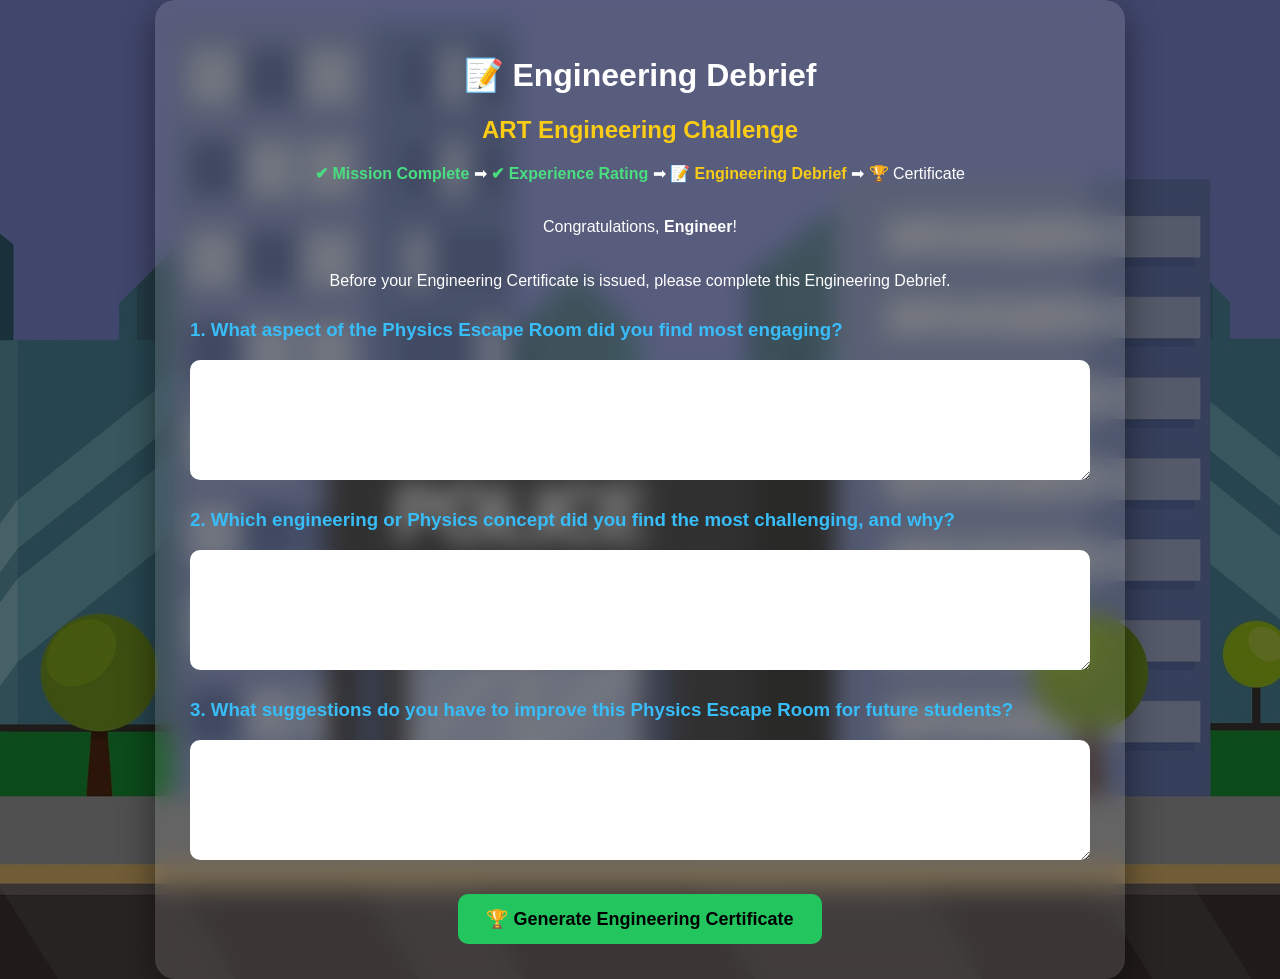
<file: certificate.html>
<!DOCTYPE html>
<html lang="en">
<head>
<meta charset="UTF-8">
<meta name="viewport" content="width=device-width, initial-scale=1.0">
<title>ART Engineering Challenge - Certificate</title>

<style>
body{
    margin:0;
    font-family:Arial,Helvetica,sans-serif;
    display:flex;
    justify-content:center;
    align-items:center;
    min-height:100vh;
    color:white;
    overflow:hidden;
}
body::before{
    content:"";
    position:fixed;
    inset:0;
    background:
      linear-gradient(rgba(0,0,0,.45),rgba(0,0,0,.45)),
      url("wallpaper2.jpg") center/cover no-repeat;
    z-index:-2;
}
#confetti{
    position:fixed;
    inset:0;
    pointer-events:none;
    z-index:-1;
}
#intro{
    position:fixed;
    inset:0;
    background:rgba(0,0,0,.92);
    display:flex;
    flex-direction:column;
    justify-content:center;
    align-items:center;
    text-align:center;
    transition:opacity 1s;
}
#intro h1{font-size:48px;margin:10px;}
#intro p{font-size:24px;}
.certificate{
    display:none;
    width:min(920px,92%);
    background:rgba(255,255,255,.12);
    backdrop-filter:blur(10px);
    border-radius:20px;
    padding:40px;
    text-align:center;
    box-shadow:0 10px 40px rgba(0,0,0,.45);
}
h2{color:#ffd700;margin:10px 0;}
#player{font-size:38px;color:#4ade80;font-weight:bold;margin:20px;}
#award{font-size:80px;margin:10px;}
#rank{font-size:34px;font-weight:bold;margin:15px;}
#score{font-size:28px;color:#facc15;margin:15px;}
.buttons{margin-top:30px;}
button{
    padding:12px 24px;
    margin:8px;
    border:none;
    border-radius:10px;
    background:#22c55e;
    font-size:18px;
    font-weight:bold;
    cursor:pointer;
}
button:hover{background:#16a34a;}
.footer{opacity:.8;margin-top:25px;}
@media print{
    body::before,#intro,#confetti,.buttons{display:none!important;}
    .certificate{display:block!important;width:100%;box-shadow:none;background:white;color:black;}
    h2{color:#444;}
    #score{color:#000;}
    #player{color:#006400;}
}
</style>
</head>
<body>

<canvas id="confetti"></canvas>

<div id="intro">
    <h1>🎉 Mission Complete!</h1>
    <p>🚆 The ART has successfully arrived at the station.</p>
    <p>All engineering missions have been completed.</p>
    <p><strong>Calculating final results...</strong></p>
</div>

<div class="certificate" id="certificate">
    <h1>🏆</h1>
    <h2>ART Engineering Challenge</h2>
    <h3>Certificate of Completion</h3>

    <p>This certificate is proudly presented to</p>

    <div id="player"></div>

    <p>for successfully completing all four engineering missions in the</p>

    <h2>Physics Escape Room</h2>

    <div id="award"></div>
    <div id="rank"></div>
    <div id="score"></div>
    <div id="rating" style="font-size:26px; margin-top:15px;"></div>

    <div class="buttons">
        <button onclick="downloadCertificate()">📄 Download Certificate (PDF)</button>
        <button onclick="window.print()">🖨 Print Certificate</button>
        <button onclick="playAgain()">🔄 Play Again</button>
    </div>

    <p class="footer">
        Congratulations on becoming a Certified ART Engineer!
    </p>
</div>

<script>
const player = localStorage.getItem("playerName") || "Engineer";
const score = parseInt(localStorage.getItem("score") || "0");
const sessionID = localStorage.getItem("sessionID");

const rating = localStorage.getItem("rating");

const reflection1 = localStorage.getItem("reflection1");
const reflection2 = localStorage.getItem("reflection2");
const reflection3 = localStorage.getItem("reflection3");

if (!rating) {
    window.location.href = "rating.html";
}
if (!reflection1 || !reflection2 || !reflection3) {
    window.location.href = "reflection.html";
}

let medal="🥉",rank="Bronze Engineer";
if(score>=210){medal="🥇";rank="Gold Engineer";}
else if(score>=170){medal="🥈";rank="Silver Engineer";}

setTimeout(()=>{

    document.getElementById("intro").style.opacity="0";

    setTimeout(()=>{

        document.getElementById("intro").style.display="none";

        document.getElementById("certificate").style.display="block";

        // Update Google Sheet
        fetch(
            "https://script.google.com/macros/s/AKfycbykiiMMuVFMWosds-LTK07XMLnlqwPm8Jw8faviyZu7jm6koGoNJoC9v038bXhIRAk/exec?sessionID=" +
            encodeURIComponent(sessionID)
        )
        .then(response => response.text())
        .then(data => console.log("Certificate updated:", data))
        .catch(error => console.error("Update failed:", error));

    },1000);

},5000);

document.getElementById("player").textContent=player;
document.getElementById("award").textContent=medal;
document.getElementById("rank").textContent=rank;
document.getElementById("score").innerHTML="Final Score: <b>"+score+" / 240</b>";
document.getElementById("rating").innerHTML =
"Experience Rating: " + "⭐".repeat(parseInt(rating));

function playAgain(){

    localStorage.setItem("score","0");

    localStorage.removeItem("rating");

    window.location.href="index.html";

}

function downloadCertificate(){
    window.print();
}

/* Simple confetti */
const c=document.getElementById("confetti");
const ctx=c.getContext("2d");
function resize(){c.width=innerWidth;c.height=innerHeight;}
resize();
addEventListener("resize",resize);

const pieces=[...Array(180)].map(()=>({
x:Math.random()*innerWidth,
y:Math.random()*innerHeight,
r:2+Math.random()*5,
vy:1+Math.random()*3,
h:Math.random()*360
}));

function animate(){
ctx.clearRect(0,0,c.width,c.height);
for(const p of pieces){
ctx.beginPath();
ctx.fillStyle=`hsl(${p.h},90%,60%)`;
ctx.arc(p.x,p.y,p.r,0,Math.PI*2);
ctx.fill();
p.y+=p.vy;
if(p.y>innerHeight){p.y=-10;p.x=Math.random()*innerWidth;}
}
requestAnimationFrame(animate);
}
animate();
</script>

</body>
</html>
</file>
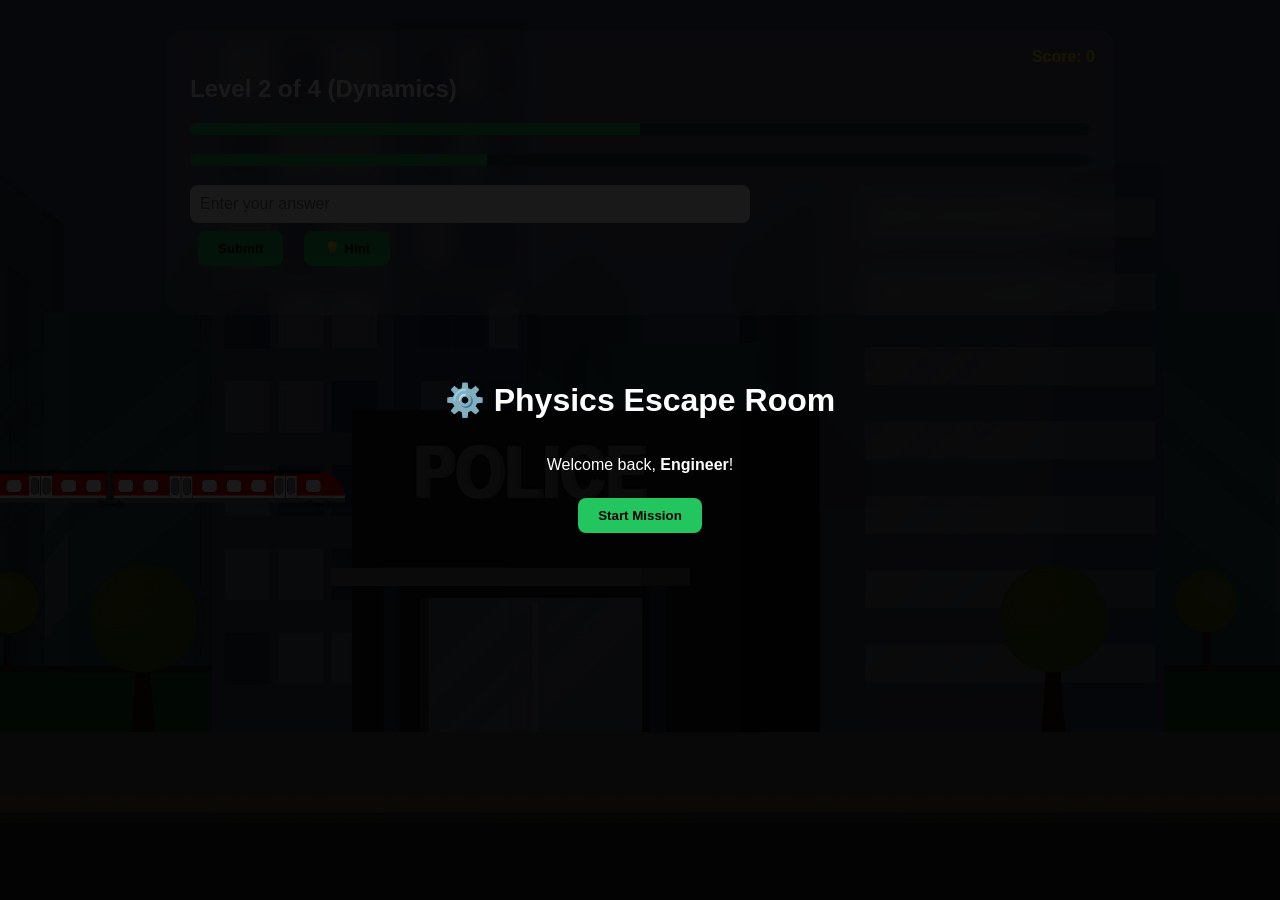
<file: level2.html>
<!DOCTYPE html>
<html lang="en">
<head>
<meta charset="UTF-8">
<meta name="viewport" content="width=device-width, initial-scale=1.0">
<title>Physics Escape Room - Level 2 (Dynamics)</title>
<style>
body::before{
content:"";position:fixed;inset:0;
background:linear-gradient(rgba(0,0,0,.55),rgba(0,0,0,.55)),url('wallpaper2.jpg') center/cover no-repeat;
z-index:-1}
body{margin:0;font-family:Arial,sans-serif;color:#fff;display:flex;justify-content:center;padding:30px}
.container{width:min(900px,92%);background:rgba(255,255,255,.12);backdrop-filter:blur(10px);padding:25px;border-radius:18px;position:relative}
#score{position:absolute;top:18px;right:20px;font-weight:bold;color:gold}
.bar{height:12px;background:#334155;border-radius:10px;overflow:hidden}
.fill{height:100%;background:#22c55e;width:50%}
#stageBar .fill{width:33%}
.badge{display:inline-block;padding:6px 12px;border-radius:20px;font-weight:bold}
.easy{background:#16a34a}.moderate{background:#eab308;color:#000}.challenge{background:#dc2626}
input{width:60%;padding:10px;border-radius:8px;border:none;font-size:16px}
button{padding:10px 20px;border:none;border-radius:8px;margin:8px;cursor:pointer;background:#22c55e;font-weight:bold}
button:hover{background:#16a34a}
#timer{font-size:20px;color:#facc15;margin:10px 0}
#train{position:absolute;bottom:-300px;left:-320px;width:500px;height:auto;}
#start{position:fixed;inset:0;background:rgba(0,0,0,.9);display:flex;flex-direction:column;justify-content:center;align-items:center;z-index:10}
</style>
</head>
<body>

<div id="start">
<h1>⚙️ Physics Escape Room</h1>
<p id="welcome"></p>
<button onclick="startGame()">Start Mission</button>
</div>

<div class="container">
<div id="score">Score: 0</div>
<h2>Level 2 of 4 (Dynamics)</h2>
<div class="bar"><div class="fill"></div></div>

<h3 id="difficulty"></h3>
<div class="bar" id="stageBar"><div class="fill" id="stageFill"></div></div>

<div id="timer"></div>

<h2 id="questionTitle"></h2>
<p id="question"></p>

<input type="text" id="answer" placeholder="Enter your answer"><br>
<button onclick="checkAnswer()">Submit</button>
<button onclick="showHint()">💡 Hint</button>

<p id="feedback"></p>

<img src="train.png" id="train" alt="train">

<audio id="correctSound" src="correct.mp3" preload="auto"></audio>
<audio id="wrongSound" src="wrong.mp3" preload="auto"></audio>
<audio id="tickSound" src="tick.mp3" preload="auto"></audio>
<audio id="bgm" src="bgm.mp3" loop preload="auto"></audio>
<audio id="crashSound" src="crash.mp3" preload="auto"></audio>
</div>

<script>
const stages=[
{
difficulty:"Easy",className:"easy",title:"Stage 1",
question:`A fully loaded ART vehicle travels at <b>70 km/h</b> before emergency braking is activated. The vehicle stops completely in <b>25 s</b>.<br><br>
Given:<br>• Empty vehicle mass = 42,000 kg<br>• Passenger capacity = 300 persons<br>• Average passenger mass = 80 kg/person<br><br>
Calculate the average braking force required.<br><b>Answer in kN (3 s.f.).</b>`,
answer:51.3,tol:0.5,hint:"Find total mass, calculate acceleration, then use F = ma.",score:10},
{
difficulty:"Moderate",className:"moderate",title:"Stage 2",
question:`A fully loaded ART has a mass of <b>66,000 kg</b>.<br>Driving force = <b>50 kN</b><br>Rolling resistance = <b>8 kN</b><br><br>Calculate the acceleration (m/s²) of the ART and give your answer in 3 significant figures.`,
answer:0.636,tol:0.005,hint:"Fnet = Fdrive − Fresistance, then F = ma.",score:20},
{
difficulty:"Challenge",className:"challenge",title:"Stage 3",
question:`Mass = <b>66,000 kg</b><br>Traction = <b>70 kN</b><br>Drag = <b>6.5 kN</b><br>Rolling resistance = <b>4.0 kN</b><br><br>Calculate the acceleration (m/s²) and give your answer in 3 significant figures.`,
answer:0.902,tol:0.005,hint:"Fnet = Fdrive − Fdrag − Frolling",score:30}
];

let current=0;
let player="";
let totalTime=180;
let timerInterval;
let bgm=document.getElementById("bgm");

if(!localStorage.score) localStorage.score=0;

function startGame(){
 player=localStorage.getItem("playerName")||"Engineer";
 document.getElementById("start").style.display="none";

 [document.getElementById("correctSound"),document.getElementById("wrongSound"),document.getElementById("tickSound")].forEach(s=>{
   s.play().then(()=>{s.pause();s.currentTime=0;}).catch(()=>{});
 });

 bgm.play().catch(()=>{});

 updateScore();
 loadStage();
 startTimer();
 moveTrain();
}

document.getElementById("welcome").innerHTML="Welcome back, <b>"+(localStorage.getItem("playerName")||"Engineer")+"</b>!";

function loadStage(){
 let s=stages[current];
 document.getElementById("difficulty").innerHTML=`<span class="badge ${s.className}">${s.difficulty}</span>`;
 document.getElementById("questionTitle").textContent=s.title;
 document.getElementById("question").innerHTML=s.question;
 document.getElementById("answer").value="";
 document.getElementById("feedback").textContent="";
 document.getElementById("stageFill").style.width=((current+1)/3*100)+"%";
}

function checkAnswer(){
 let ans=parseFloat(document.getElementById("answer").value);
 let s=stages[current];
 if(Math.abs(ans-s.answer)<=s.tol){
   document.getElementById("correctSound").play();
   localStorage.score=parseInt(localStorage.score)+s.score;
   updateScore();
   if(current<2){
      document.getElementById("feedback").innerHTML="✅ Correct! Loading next stage...";
      current++;
      setTimeout(loadStage,1200);
   }else{
      clearInterval(timerInterval);
      document.getElementById("feedback").innerHTML=`<h2>🎉 Congratulations ${player}!</h2><p>You completed Level 2.</p><p>Preparing Level 3...</p>`;
      setTimeout(()=>window.location.href="level3.html",2500);
   }
 }else{
   document.getElementById("wrongSound").play();
   document.getElementById("feedback").textContent="❌ Incorrect. Try again.";
 }
}

function showHint(){alert(stages[current].hint);}
function updateScore(){document.getElementById("score").innerHTML="Score: "+localStorage.score;}

function startTimer(){
 const timerEl=document.getElementById("timer");
 timerEl.innerHTML=`⏳ Time Left: ${totalTime}s`;
 timerInterval=setInterval(()=>{
   timerEl.innerHTML=`⏳ Time Left: ${totalTime}s`;
   if(totalTime<=5&&totalTime>0) document.getElementById("tickSound").play().catch(()=>{});
   totalTime--;
   if(totalTime<0){
      clearInterval(timerInterval);
      document.getElementById("crashSound").play().catch(()=>{});
      alert("⏰ Time's up! The ART has failed the mission!");
      location.reload();
   }
 },1000);
}

function moveTrain(){
 let train=document.getElementById("train");
 let pos=-320;
 function animate(){
   pos+=3;
   train.style.left=pos+"px";
   if(pos<window.innerWidth) requestAnimationFrame(animate);
 }
 animate();
}
</script>
</body>
</html>
</file>
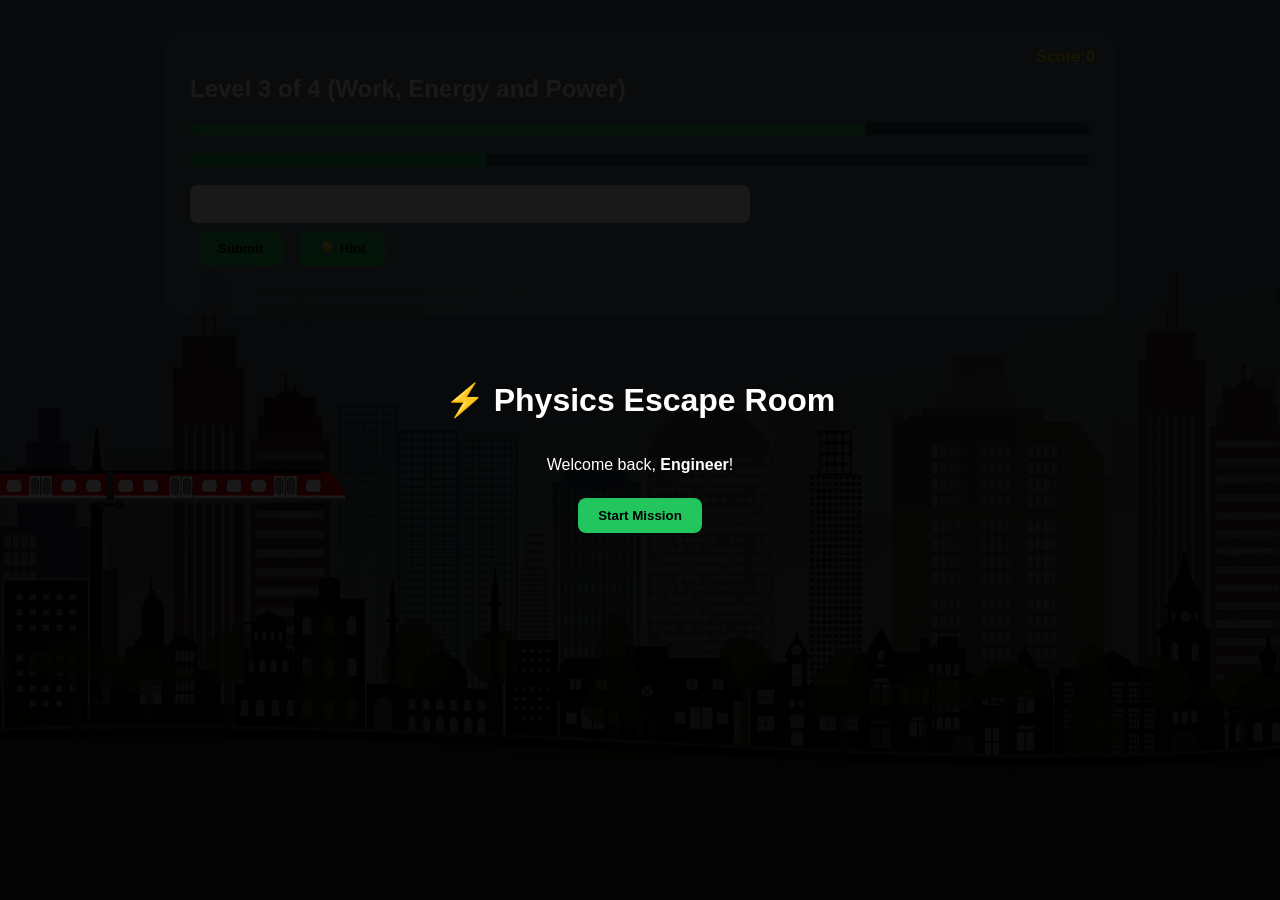
<file: level3.html>
<!DOCTYPE html><html lang="en"><head><meta charset="UTF-8"><meta name="viewport" content="width=device-width, initial-scale=1.0"><title>Physics Escape Room - Level 3 (Work, Energy and Power)</title><style>
body::before{content:"";position:fixed;inset:0;background:linear-gradient(rgba(0,0,0,.55),rgba(0,0,0,.55)),url('wallpaper3.jpg') center/cover no-repeat;z-index:-1}
body{margin:0;font-family:Arial,sans-serif;color:#fff;display:flex;justify-content:center;padding:30px}
.container{width:min(900px,92%);background:rgba(255,255,255,.12);backdrop-filter:blur(10px);padding:25px;border-radius:18px;position:relative}
#score{position:absolute;top:18px;right:20px;font-weight:bold;color:gold}.bar{height:12px;background:#334155;border-radius:10px;overflow:hidden}.fill{height:100%;background:#22c55e;width:75%}#stageBar .fill{width:33%}.badge{display:inline-block;padding:6px 12px;border-radius:20px;font-weight:bold}.easy{background:#16a34a}.moderate{background:#eab308;color:#000}.challenge{background:#dc2626}input{width:60%;padding:10px;border-radius:8px;border:none;font-size:16px}button{padding:10px 20px;border:none;border-radius:8px;margin:8px;cursor:pointer;background:#22c55e;font-weight:bold}button:hover{background:#16a34a}#timer{font-size:20px;color:#facc15;margin:10px 0}#train{position:absolute;bottom:-300px;left:-320px;width:500px}#start{position:fixed;inset:0;background:rgba(0,0,0,.9);display:flex;flex-direction:column;justify-content:center;align-items:center;z-index:10}
</style></head><body>
<div id="start"><h1>⚡ Physics Escape Room</h1><p id="welcome"></p><button onclick="startGame()">Start Mission</button></div>
<div class="container"><div id="score">Score:0</div><h2>Level 3 of 4 (Work, Energy and Power)</h2><div class="bar"><div class="fill"></div></div><h3 id="difficulty"></h3><div class="bar" id="stageBar"><div class="fill" id="stageFill"></div></div><div id="timer"></div><h2 id="questionTitle"></h2><p id="question"></p><input id="answer"><br><button onclick="checkAnswer()">Submit</button><button onclick="showHint()">💡 Hint</button><p id="feedback"></p><img id="train" src="train.png"><audio id="correctSound" src="correct.mp3"></audio><audio id="wrongSound" src="wrong.mp3"></audio><audio id="tickSound" src="tick.mp3"></audio><audio id="bgm" src="bgm.mp3" loop></audio><audio id="crashSound" src="crash.mp3"></audio></div>
<script>
const stages=[
{difficulty:"Easy",className:"easy",title:"Stage 1",question:`The ART vehicle has a mass of <b>42,000 kg</b> and accelerates from rest to <b>15 m/s</b> before climbing <b>12 m</b>.<br><br>Assume g=9.81 m/s² and no energy losses.<br><br>Calculate the total energy supplied (KE+GPE).<br><b>Answer in MJ (3 significant figures).</b>`,answer:9.67,tol:0.05,hint:"KE=½mv² and GPE=mgh",score:10},
{difficulty:"Moderate",className:"moderate",title:"Stage 2",question:`Traction force=21,000 N<br>Speed=15 m/s<br>Efficiency=85%<br><br>Calculate electrical power supplied (kW) and provide answer in 3 significant figures.`,answer:371,tol:2,hint:"P=Fv then efficiency=Pout/Pin",score:20},
{difficulty:"Challenge",className:"challenge",title:"Stage 3",question:`Stored energy=2.5×10⁸ J<br>KE=4.5×10⁶ J<br>Rolling work=2.5×10⁷ J<br>Losses=15%<br><br>Maximum complete journeys?`,answer:7,tol:0.1,hint:"Total energy per journey",score:30}
];
let current=0,totalTime=180,timerInterval;let bgm=document.getElementById("bgm");if(!localStorage.score)localStorage.score=0;
welcome.innerHTML="Welcome back, <b>"+(localStorage.getItem("playerName")||"Engineer")+"</b>!";
function startGame(){start.style.display="none";[correctSound,wrongSound,tickSound].forEach(s=>{s.play().then(()=>{s.pause();s.currentTime=0;}).catch(()=>{});});bgm.play().catch(()=>{});updateScore();loadStage();startTimer();moveTrain();}
function loadStage(){let s=stages[current];difficulty.innerHTML=`<span class="badge ${s.className}">${s.difficulty}</span>`;questionTitle.textContent=s.title;question.innerHTML=s.question;answer.value="";feedback.textContent="";stageFill.style.width=((current+1)/3*100)+"%";}
function checkAnswer(){let s=stages[current],a=parseFloat(answer.value);if(Math.abs(a-s.answer)<=s.tol){correctSound.play();localStorage.score=parseInt(localStorage.score)+s.score;updateScore();if(current<2){feedback.innerHTML="✅ Correct! Loading next stage...";current++;setTimeout(loadStage,1200);}else{clearInterval(timerInterval);feedback.innerHTML="<h2>🎉 Congratulations!</h2><p>You completed Level 3.</p><p>Preparing Level 4...</p>";setTimeout(()=>location.href="level4.html",2500);}}else{wrongSound.play();feedback.textContent="❌ Incorrect. Try again.";}}
function showHint(){alert(stages[current].hint);}
function updateScore(){score.innerHTML="Score: "+localStorage.score;}
function startTimer(){const el=document.getElementById("timer");el.innerHTML=`⏳ Time Left: ${totalTime}s`;timerInterval=setInterval(()=>{el.innerHTML=`⏳ Time Left: ${totalTime}s`;if(totalTime<=5&&totalTime>0)tickSound.play().catch(()=>{});totalTime--;if(totalTime<0){clearInterval(timerInterval);crashSound.play().catch(()=>{});alert("⏰ Time's up!");location.reload();}},1000);}
function moveTrain(){let p=-320;(function a(){p+=3;train.style.left=p+"px";if(p<window.innerWidth)requestAnimationFrame(a);})();}
</script></body></html>
</file>
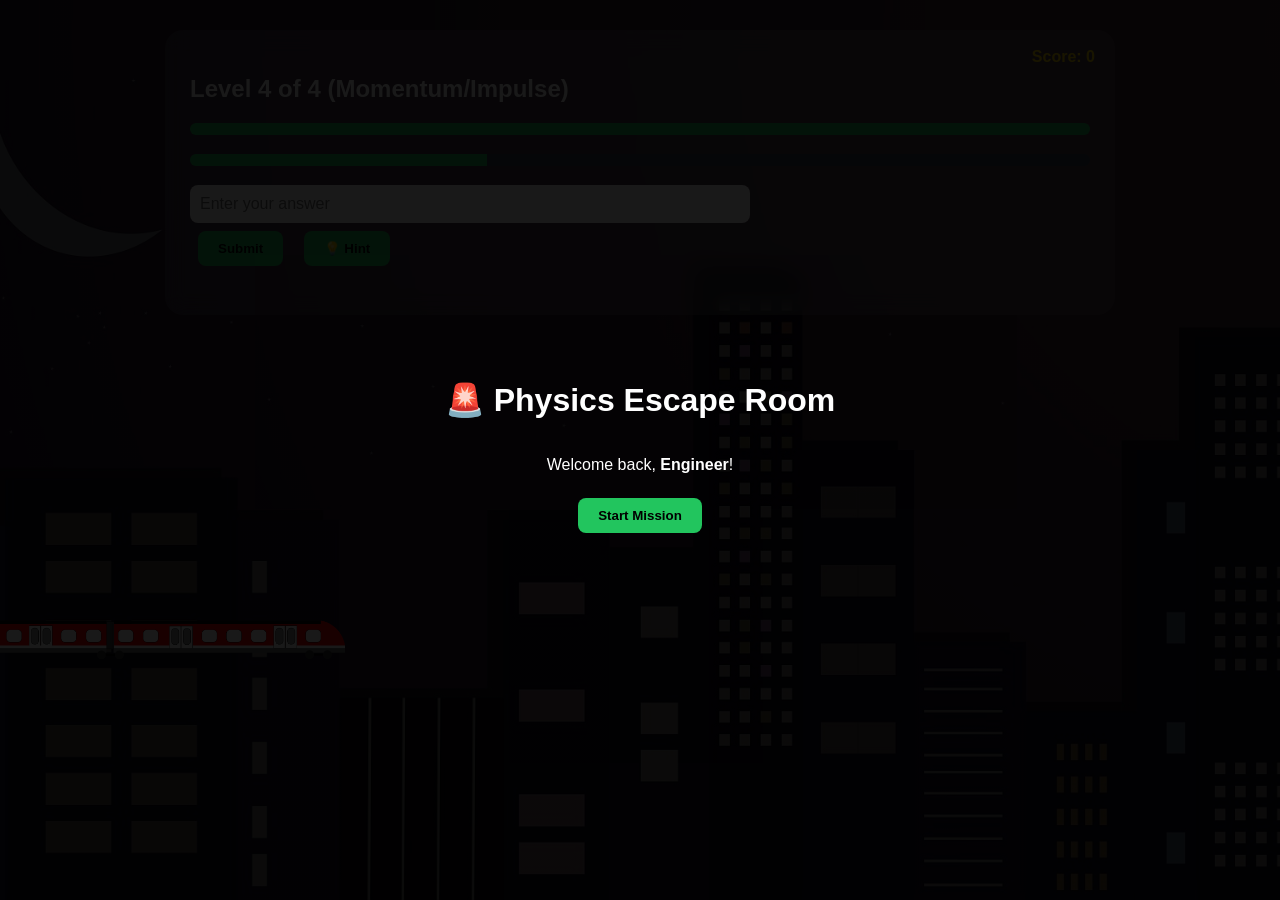
<file: level4.html>
<!DOCTYPE html>
<html lang="en">
<head>
<meta charset="UTF-8">
<meta name="viewport" content="width=device-width, initial-scale=1.0">
<title>Physics Escape Room - Level 4 (Momentum/Impulse)</title>
<style>
body::before{content:"";position:fixed;inset:0;background:linear-gradient(rgba(0,0,0,.55),rgba(0,0,0,.55)),url('wallpaper4.jpg') center/cover no-repeat;z-index:-1}
body{margin:0;font-family:Arial,sans-serif;color:#fff;display:flex;justify-content:center;padding:30px}
.container{width:min(900px,92%);background:rgba(255,255,255,.12);backdrop-filter:blur(10px);padding:25px;border-radius:18px;position:relative}
#score{position:absolute;top:18px;right:20px;font-weight:bold;color:gold}
.bar{height:12px;background:#334155;border-radius:10px;overflow:hidden}
.fill{height:100%;background:#22c55e;width:100%}
#stageBar .fill{width:33%}
.badge{display:inline-block;padding:6px 12px;border-radius:20px;font-weight:bold}
.easy{background:#16a34a}.moderate{background:#eab308;color:#000}.challenge{background:#dc2626}
input{width:60%;padding:10px;border-radius:8px;border:none;font-size:16px}
button{padding:10px 20px;border:none;border-radius:8px;margin:8px;cursor:pointer;background:#22c55e;font-weight:bold}
button:hover{background:#16a34a}
#timer{font-size:20px;color:#facc15;margin:10px 0}
#train{position:absolute;bottom:-450px;left:-320px;width:500px;height:auto;}
#start{position:fixed;inset:0;background:rgba(0,0,0,.9);display:flex;flex-direction:column;justify-content:center;align-items:center;z-index:10}
</style>
</head>
<body>
<div id="start">
<h1>🚨 Physics Escape Room</h1>
<p id="welcome"></p>
<button onclick="startGame()">Start Mission</button>
</div>

<div class="container">
<div id="score">Score: 0</div>
<h2>Level 4 of 4 (Momentum/Impulse)</h2>
<div class="bar"><div class="fill"></div></div>

<h3 id="difficulty"></h3>
<div class="bar" id="stageBar"><div class="fill" id="stageFill"></div></div>

<div id="timer"></div>

<h2 id="questionTitle"></h2>
<p id="question"></p>

<input id="answer" placeholder="Enter your answer"><br>
<button onclick="checkAnswer()">Submit</button>
<button onclick="showHint()">💡 Hint</button>

<p id="feedback"></p>

<img id="train" src="train.png" alt="train">

<audio id="correctSound" src="correct.mp3" preload="auto"></audio>
<audio id="wrongSound" src="wrong.mp3" preload="auto"></audio>
<audio id="tickSound" src="tick.mp3" preload="auto"></audio>
<audio id="bgm" src="bgm.mp3" loop preload="auto"></audio>
<audio id="crashSound" src="crash.mp3" preload="auto"></audio>
</div>

<script>
const stages=[
{
difficulty:"Easy",className:"easy",title:"Stage 1",
question:`During emergency braking, the ART momentum decreases from <b>1.32 × 10⁶ kg·m/s</b> to zero in <b>25 s</b>.<br><br>Calculate the average braking force.<br><b>Answer in kN (3 s.f.).</b>`,
answer:52.8,tol:0.5,hint:"Use F = Δp / t.",score:10
},
{
difficulty:"Moderate",className:"moderate",title:"Stage 2",
question:`A fully loaded ART has a mass of <b>66,000 kg</b> and must stop from <b>20 m/s</b>.<br><br>Maximum braking force = <b>45 kN</b>.<br><br>Determine the minimum stopping time (s) and provide answer in 3 significant figures.`,
answer:29.3,tol:0.2,hint:"Use F = m(v-u)/t.",score:20
},
{
difficulty:"Challenge",className:"challenge",title:"Stage 3",
question:`A fully loaded ART (66,000 kg) is travelling at <b>70 km/h</b>.<br><br>Maximum braking force = <b>55 kN</b>.<br><br>Determine the braking distance (m), assuming constant deceleration Give your answer in 3 significant figures.`,
answer:227,tol:2,hint:"Find stopping time using Ft=m(v-u), then use s=((u+v)/2)t.",score:30
}
];

let current=0,totalTime=180,timerInterval;
const bgm=document.getElementById("bgm");
if(!localStorage.score) localStorage.score=0;
document.getElementById("welcome").innerHTML="Welcome back, <b>"+(localStorage.getItem("playerName")||"Engineer")+"</b>!";

function startGame(){
document.getElementById("start").style.display="none";
[correctSound,wrongSound,tickSound].forEach(s=>{s.play().then(()=>{s.pause();s.currentTime=0;}).catch(()=>{});});
bgm.play().catch(()=>{});
updateScore();loadStage();startTimer();moveTrain();
}
function loadStage(){
const s=stages[current];
difficulty.innerHTML=`<span class="badge ${s.className}">${s.difficulty}</span>`;
questionTitle.textContent=s.title;
question.innerHTML=s.question;
answer.value="";
feedback.textContent="";
stageFill.style.width=((current+1)/3*100)+"%";
}
function checkAnswer(){
const s=stages[current];
const a=parseFloat(answer.value);
if(Math.abs(a-s.answer)<=s.tol){
correctSound.play();
localStorage.score=parseInt(localStorage.score)+s.score;
updateScore();
if(current<2){
feedback.innerHTML="✅ Correct! Loading next stage...";
current++;
setTimeout(loadStage,1200);
}else{
clearInterval(timerInterval);
feedback.innerHTML = `
<h2>🏆 Congratulations!</h2>
<p>You have completed the Physics Escape Room.</p>
<p><b>Final Score: ${localStorage.score}</b></p>
<p>🏁 All engineering missions completed successfully.</p>
<p>Preparing your final evaluation...</p>
`;

setTimeout(() => {
    window.location.href = "rating.html";
}, 3000);
}
}else{
wrongSound.play();
feedback.textContent="❌ Incorrect. Try again.";
}
}
function showHint(){alert(stages[current].hint);}
function updateScore(){score.innerHTML="Score: "+localStorage.score;}
function startTimer(){
const el=document.getElementById("timer");
el.innerHTML=`⏳ Time Left: ${totalTime}s`;
timerInterval=setInterval(()=>{
el.innerHTML=`⏳ Time Left: ${totalTime}s`;
if(totalTime<=5&&totalTime>0)tickSound.play().catch(()=>{});
totalTime--;
if(totalTime<0){
clearInterval(timerInterval);
crashSound.play().catch(()=>{});
alert("⏰ Time's up! The ART has failed the mission!");
location.reload();
}
},1000);
}
function moveTrain(){
let p=-320;
(function anim(){p+=3;train.style.left=p+"px";if(p<window.innerWidth)requestAnimationFrame(anim);})();
}
</script>
</body>
</html>
</file>
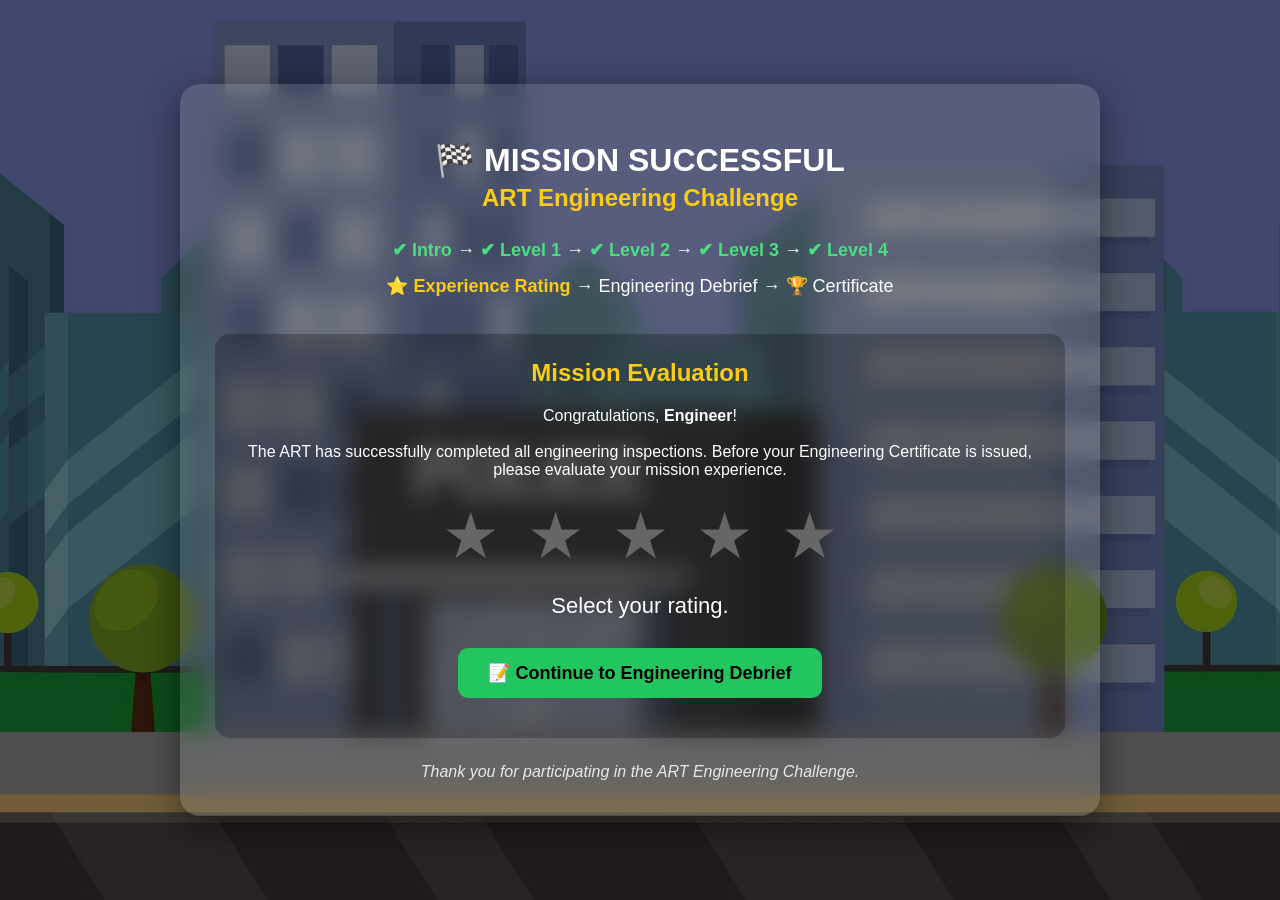
<file: rating.html>
<!DOCTYPE html>
<html lang="en">
<head>
<meta charset="UTF-8">
<meta name="viewport" content="width=device-width, initial-scale=1.0">
<title>Mission Evaluation</title>
<style>
body{
margin:0;
font-family:Arial,Helvetica,sans-serif;
display:flex;
justify-content:center;
align-items:center;
min-height:100vh;
color:#fff;
background:linear-gradient(rgba(0,0,0,.55),rgba(0,0,0,.55)),url("wallpaper2.jpg") center/cover no-repeat;
}
.card{
width:min(850px,92%);
background:rgba(255,255,255,.12);
backdrop-filter:blur(12px);
border-radius:20px;
padding:35px;
box-shadow:0 10px 35px rgba(0,0,0,.45);
text-align:center;
}
.progress{
margin:15px 0 30px;
font-size:18px;
line-height:2;
}
.done{color:#4ade80;font-weight:bold;}
.current{color:#facc15;font-weight:bold;}
h1{margin-bottom:5px;}
h2{color:#facc15;margin-top:5px;}
.panel{
background:rgba(0,0,0,.25);
border-radius:15px;
padding:20px;
margin:25px 0;
}
.stars{
font-size:64px;
margin:20px 0;
}
.star{
cursor:pointer;
color:#666;
transition:.2s;
padding:0 5px;
}
.star:hover{
transform:scale(1.15);
}
.active{
color:#ffd700;
}
#ratingText{
font-size:22px;
min-height:30px;
}
button{
margin-top:25px;
padding:14px 30px;
font-size:18px;
font-weight:bold;
background:#22c55e;
border:none;
border-radius:10px;
cursor:pointer;
}
button:hover{
background:#16a34a;
}
#message{
margin-top:20px;
font-size:18px;
color:#4ade80;
}
.footer{
margin-top:25px;
opacity:.85;
font-style:italic;
}
</style>
</head>
<body>

<div class="card">

<h1>🏁 MISSION SUCCESSFUL</h1>
<h2>ART Engineering Challenge</h2>

<div class="progress">
<span class="done">✔ Intro</span> →
<span class="done">✔ Level 1</span> →
<span class="done">✔ Level 2</span> →
<span class="done">✔ Level 3</span> →
<span class="done">✔ Level 4</span><br>
<span class="current">⭐ Experience Rating</span> →
Engineering Debrief →
🏆 Certificate
</div>

<div class="panel">

<h2>Mission Evaluation</h2>

<p>
Congratulations,
<strong id="player"></strong>!
<br><br>
The ART has successfully completed all engineering inspections.
Before your Engineering Certificate is issued, please evaluate your mission experience.
</p>

<div class="stars">
<span class="star" data-value="1">&#9733;</span>
<span class="star" data-value="2">&#9733;</span>
<span class="star" data-value="3">&#9733;</span>
<span class="star" data-value="4">&#9733;</span>
<span class="star" data-value="5">&#9733;</span>
</div>

<div id="ratingText">Select your rating.</div>

<button onclick="submitRating()">📝 Continue to Engineering Debrief</button>

<div id="message"></div>

</div>

<div class="footer">
Thank you for participating in the ART Engineering Challenge.
</div>

</div>

<script>
document.getElementById("player").textContent =
localStorage.getItem("playerName") || "Engineer";

const descriptions=[
"Very Poor",
"Poor",
"Good",
"Very Good",
"Excellent"
];

let rating=0;

document.querySelectorAll(".star").forEach((star,index)=>{

star.addEventListener("click",()=>{

rating=index+1;

document.querySelectorAll(".star").forEach((s,i)=>{
s.classList.toggle("active",i<=index);
});

document.getElementById("ratingText").innerHTML=
`Rating: <strong>${rating}/5</strong> (${descriptions[index]})`;

});

});

function submitRating(){

if(rating===0){

alert("Please select a rating before continuing.");

return;

}

localStorage.setItem("rating",rating);

document.getElementById("message").innerHTML=
"✅ Thank you! Opening the Engineering Debrief...";

setTimeout(()=>{
window.location.href="reflection.html";
},1200);

}
</script>

</body>
</html>
</file>
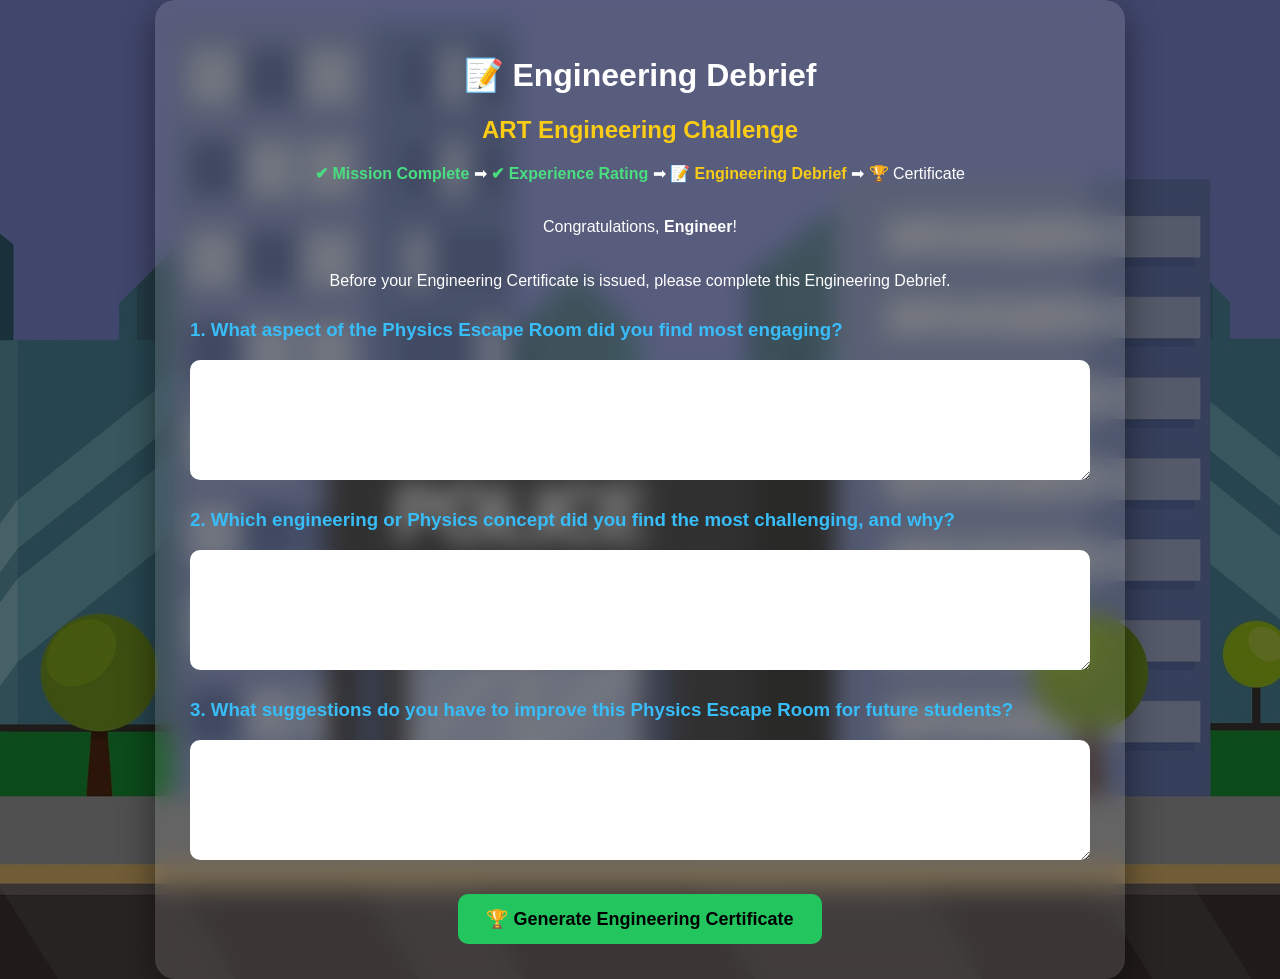
<file: reflection.html>
<!DOCTYPE html><html lang="en"><head><meta charset="UTF-8"><meta name="viewport" content="width=device-width, initial-scale=1.0"><title>Engineering Debrief</title><style>
body{margin:0;font-family:Arial,Helvetica,sans-serif;color:#fff;display:flex;justify-content:center;align-items:center;min-height:100vh;background:linear-gradient(rgba(0,0,0,.55),rgba(0,0,0,.55)),url("wallpaper2.jpg") center/cover no-repeat}
.card{width:min(900px,92%);background:rgba(255,255,255,.12);backdrop-filter:blur(12px);padding:35px;border-radius:20px;box-shadow:0 10px 35px rgba(0,0,0,.45)}
h1,h2{text-align:center}h2{color:#facc15}.progress{text-align:center;margin:20px 0 30px}.completed{color:#4ade80;font-weight:bold}.current{color:#facc15;font-weight:bold}.question{margin-top:25px}.question h3{color:#38bdf8}textarea{width:100%;height:120px;box-sizing:border-box;padding:12px;border:none;border-radius:10px;resize:vertical;font-size:16px}button{display:block;margin:30px auto 0;padding:14px 28px;border:none;border-radius:10px;background:#22c55e;font-size:18px;font-weight:bold;cursor:pointer}button:hover{background:#16a34a}#status{display:none;margin-top:25px;padding:15px;border-radius:10px;background:rgba(0,0,0,.35);text-align:center}.loader{width:40px;height:40px;border:5px solid rgba(255,255,255,.3);border-top:5px solid #22c55e;border-radius:50%;margin:15px auto;animation:spin 1s linear infinite}@keyframes spin{from{transform:rotate(0)}to{transform:rotate(360deg)}}
</style></head><body><div class="card"><h1>📝 Engineering Debrief</h1><h2>ART Engineering Challenge</h2><div class="progress"><span class="completed">✔ Mission Complete</span> ➡ <span class="completed">✔ Experience Rating</span> ➡ <span class="current">📝 Engineering Debrief</span> ➡ 🏆 Certificate</div><p style="text-align:center;line-height:1.7">Congratulations, <strong id="playerName"></strong>!<br><br>Before your Engineering Certificate is issued, please complete this Engineering Debrief.</p><div class="question"><h3>1. What aspect of the Physics Escape Room did you find most engaging?</h3><textarea id="q1"></textarea></div><div class="question"><h3>2. Which engineering or Physics concept did you find the most challenging, and why?</h3><textarea id="q2"></textarea></div><div class="question"><h3>3. What suggestions do you have to improve this Physics Escape Room for future students?</h3><textarea id="q3"></textarea></div><button onclick="submitDebrief()">🏆 Generate Engineering Certificate</button><div id="status"><div class="loader"></div><div id="statusText">Submitting Engineering Debrief...</div></div></div><script>
const WEB_APP_URL="https://script.google.com/macros/s/AKfycbykiiMMuVFMWosds-LTK07XMLnlqwPm8Jw8faviyZu7jm6koGoNJoC9v038bXhIRAk/exec";
document.getElementById("playerName").textContent=localStorage.getItem("playerName")||"Engineer";
async function submitDebrief(){const q1=document.getElementById("q1").value.trim(),q2=document.getElementById("q2").value.trim(),q3=document.getElementById("q3").value.trim();if(q1.length<15||q2.length<15||q3.length<15){alert("Please answer all three questions (minimum 15 characters each).");return;}document.getElementById("status").style.display="block";const payload={sessionID:localStorage.getItem("sessionID")||"",name:localStorage.getItem("playerName")||"",score:localStorage.getItem("score")||"0",rating:localStorage.getItem("rating")||"",q1,q2,q3,browser:navigator.userAgent};localStorage.setItem("reflection1",q1);localStorage.setItem("reflection2",q2);localStorage.setItem("reflection3",q3);try{const r=await fetch(WEB_APP_URL,{method:"POST",headers:{"Content-Type":"text/plain;charset=utf-8"},body:JSON.stringify(payload)});if(!r.ok)throw new Error("Upload failed");document.getElementById("statusText").innerHTML="✅ Engineering Debrief uploaded successfully.<br>Generating certificate...";setTimeout(()=>window.location.href="certificate.html",1500);}catch(e){document.getElementById("status").style.display="none";alert("Unable to upload your Engineering Debrief. Please try again.\n\n"+e);}}</script></body></html>
</file>
